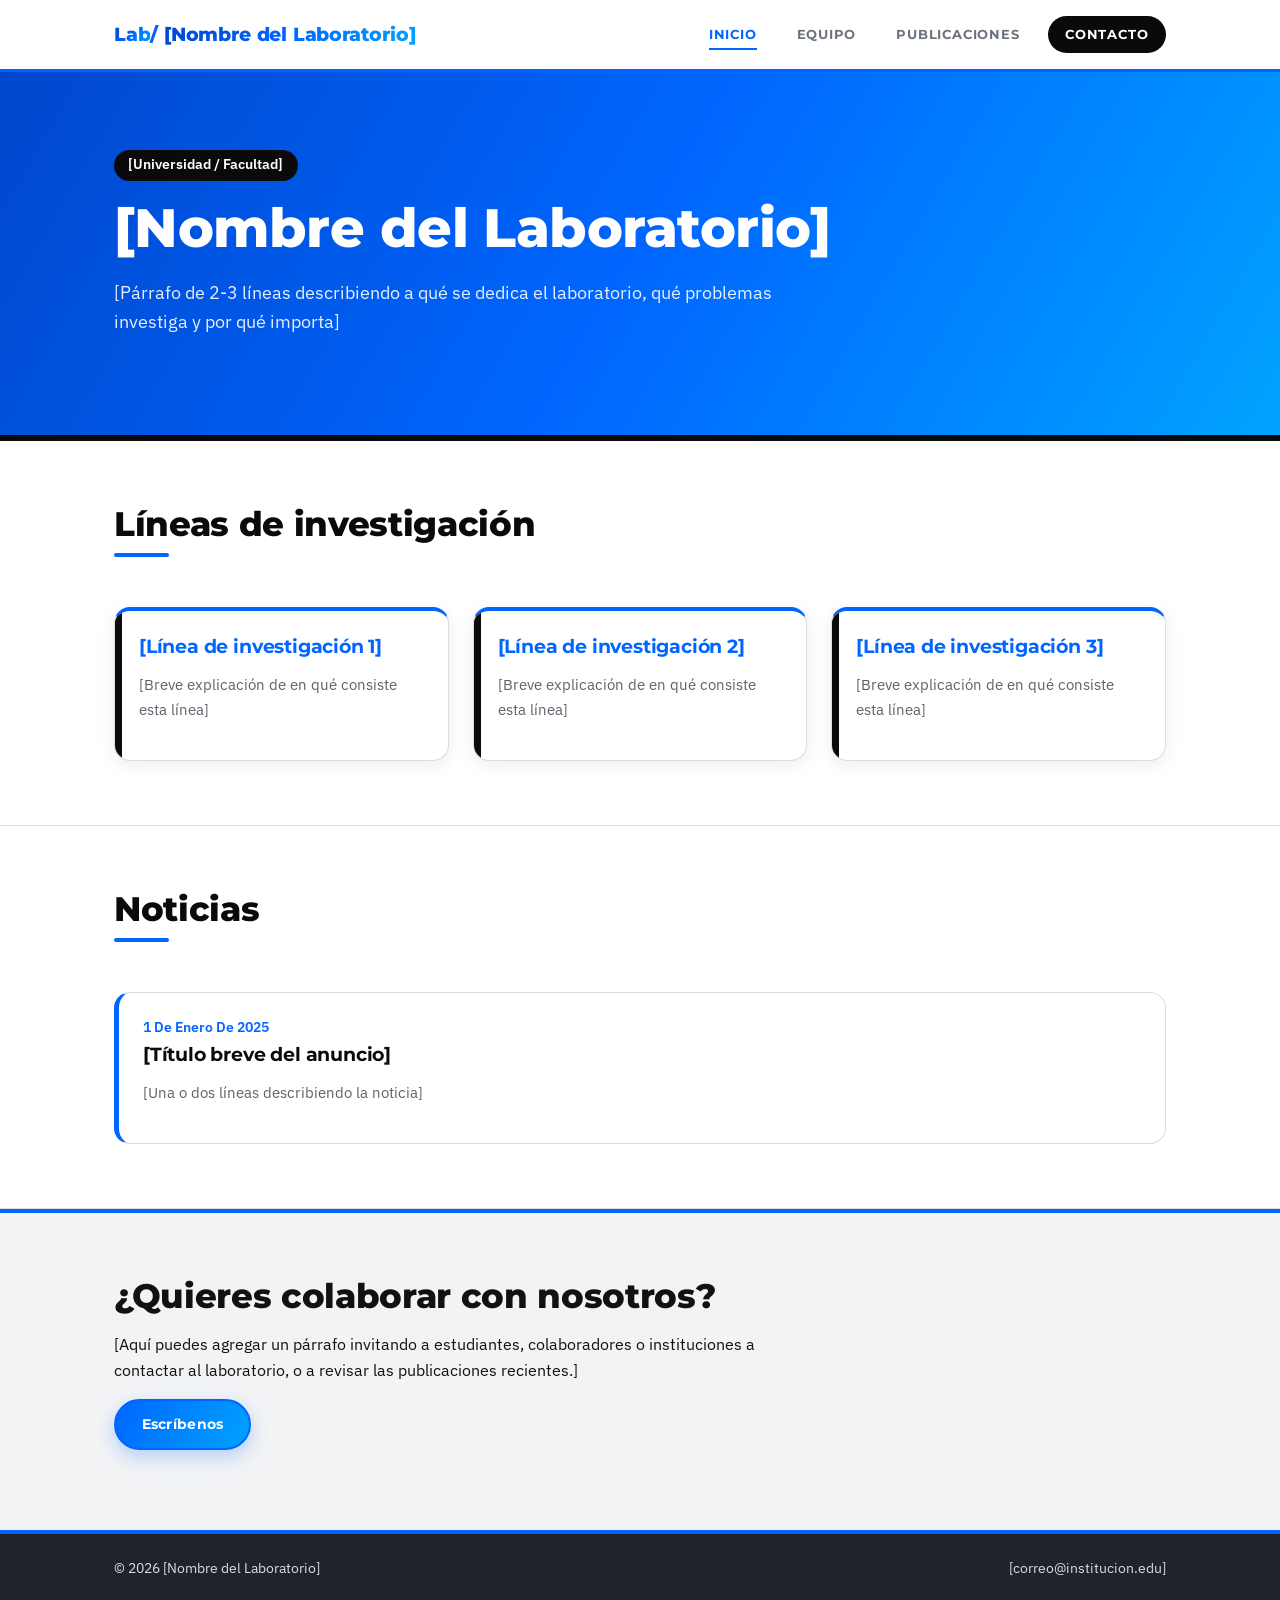
<file: lab/index.html>
<!DOCTYPE html>
<html lang="es">
<head>
  <meta charset="UTF-8">
  <meta name="viewport" content="width=device-width, initial-scale=1.0">
  <title>[Nombre del Laboratorio]</title>

  <!-- Descripción y etiquetas Open Graph: se completan por JavaScript
       (ver actualizarMetaEtiquetas() en js/main.js) con los datos de
       DATOS_LAB en contenido.js, así no hay que escribirlas a mano en
       cada página. -->
  <meta name="description" content="">
  <meta property="og:title" content="">
  <meta property="og:description" content="">
  <meta property="og:type" content="website">
  <meta property="og:locale" content="es_ES">
  <meta name="twitter:card" content="summary">

  <!-- Favicon de marcador de posición (ver assets/img/favicon.svg).
       Reemplaza ese archivo por el logo real cuando lo tengas. -->
  <link rel="icon" type="image/svg+xml" href="assets/img/favicon.svg">

  <link rel="stylesheet" href="css/style.css">
  <link rel="preconnect" href="https://fonts.googleapis.com">
  <link href="https://fonts.googleapis.com/css2?family=IBM+Plex+Sans:wght@400;500;600;700&family=Montserrat:wght@600;700;800;900&display=swap" rel="stylesheet">
</head>
<body>

  <!-- Enlace de accesibilidad: invisible hasta que se navega con Tab.
       Permite saltar directo al contenido sin pasar por el menú. -->
  <a class="skip-link" href="#main-content">Saltar al contenido principal</a>

  <!-- ============ ENCABEZADO (igual en todas las páginas) ============ -->
  <header class="site-header">
    <div class="container">
      <!-- El nombre del laboratorio en el logo se llena solo desde
           DATOS_LAB.nombre (contenido.js) vía el atributo data-lab. -->
      <a class="site-logo" href="index.html"><span>Lab</span>/ <span data-lab="nombre"></span></a>
      <button class="nav-toggle" aria-label="Abrir menú" aria-expanded="false">
        <svg viewBox="0 0 24 24" fill="none" stroke-width="2" stroke-linecap="round">
          <line x1="3" y1="6" x2="21" y2="6"></line>
          <line x1="3" y1="12" x2="21" y2="12"></line>
          <line x1="3" y1="18" x2="21" y2="18"></line>
        </svg>
      </button>
      <nav class="main-nav">
        <ul>
          <li><a href="index.html">Inicio</a></li>
          <li><a href="equipo.html">Equipo</a></li>
          <li><a href="publicaciones.html">Publicaciones</a></li>
          <li><a href="contacto.html">Contacto</a></li>
        </ul>
      </nav>
    </div>
  </header>

  <!-- id="main-content" es el destino del enlace "Saltar al contenido
       principal" de arriba, y agrupa semánticamente todo lo que no es
       encabezado ni pie de página (mejor accesibilidad y SEO). -->
  <main id="main-content">

    <!-- ============ HERO ============ -->
    <section class="hero">
      <div class="container">
        <p class="hero-eyebrow" data-lab="institucion"></p>
        <h1 data-lab="nombre"></h1>
        <p class="lead" data-lab="descripcion"></p>
      </div>
    </section>

    <!-- ============ LÍNEAS DE INVESTIGACIÓN ============ -->
    <section class="section">
      <div class="container">
        <div class="section-head">
          <h2>Líneas de investigación</h2>
        </div>
        <!-- Este contenedor lo llena main.js automáticamente a partir de
             LINEAS_INVESTIGACION en js/contenido.js -->
        <div class="research-grid" id="lineas-investigacion">
          <p class="empty-state">Cargando...</p>
        </div>
      </div>
    </section>

    <!-- ============ NOTICIAS / ANUNCIOS ============ -->
    <!-- main.js la llena a partir de NOTICIAS en js/contenido.js, ordenadas
         de la más reciente a la más antigua, y la oculta sola si el
         arreglo está vacío. -->
    <section class="section" id="seccion-noticias" hidden>
      <div class="container">
        <div class="section-head">
          <h2>Noticias</h2>
        </div>
        <div class="news-list" id="lista-noticias"></div>
      </div>
    </section>

    <!-- ============ RESUMEN / LLAMADO A LA ACCIÓN ============ -->
    <section class="section section-alt">
      <div class="container">
        <h2>¿Quieres colaborar con nosotros?</h2>
        <p>
          [Aquí puedes agregar un párrafo invitando a estudiantes, colaboradores
          o instituciones a contactar al laboratorio, o a revisar las
          publicaciones recientes.]
        </p>
        <p><a class="btn" href="contacto.html">Escríbenos</a></p>
      </div>
    </section>

  </main>

  <!-- ============ PIE DE PÁGINA (igual en todas las páginas) ============ -->
  <footer class="site-footer">
    <div class="container">
      <span>© <span id="anio-actual"></span> <span data-lab="nombre"></span></span>
      <span data-lab="correo"></span>
    </div>
  </footer>

  <script src="js/contenido.js"></script>
  <script src="js/main.js"></script>
</body>
</html>
</file>
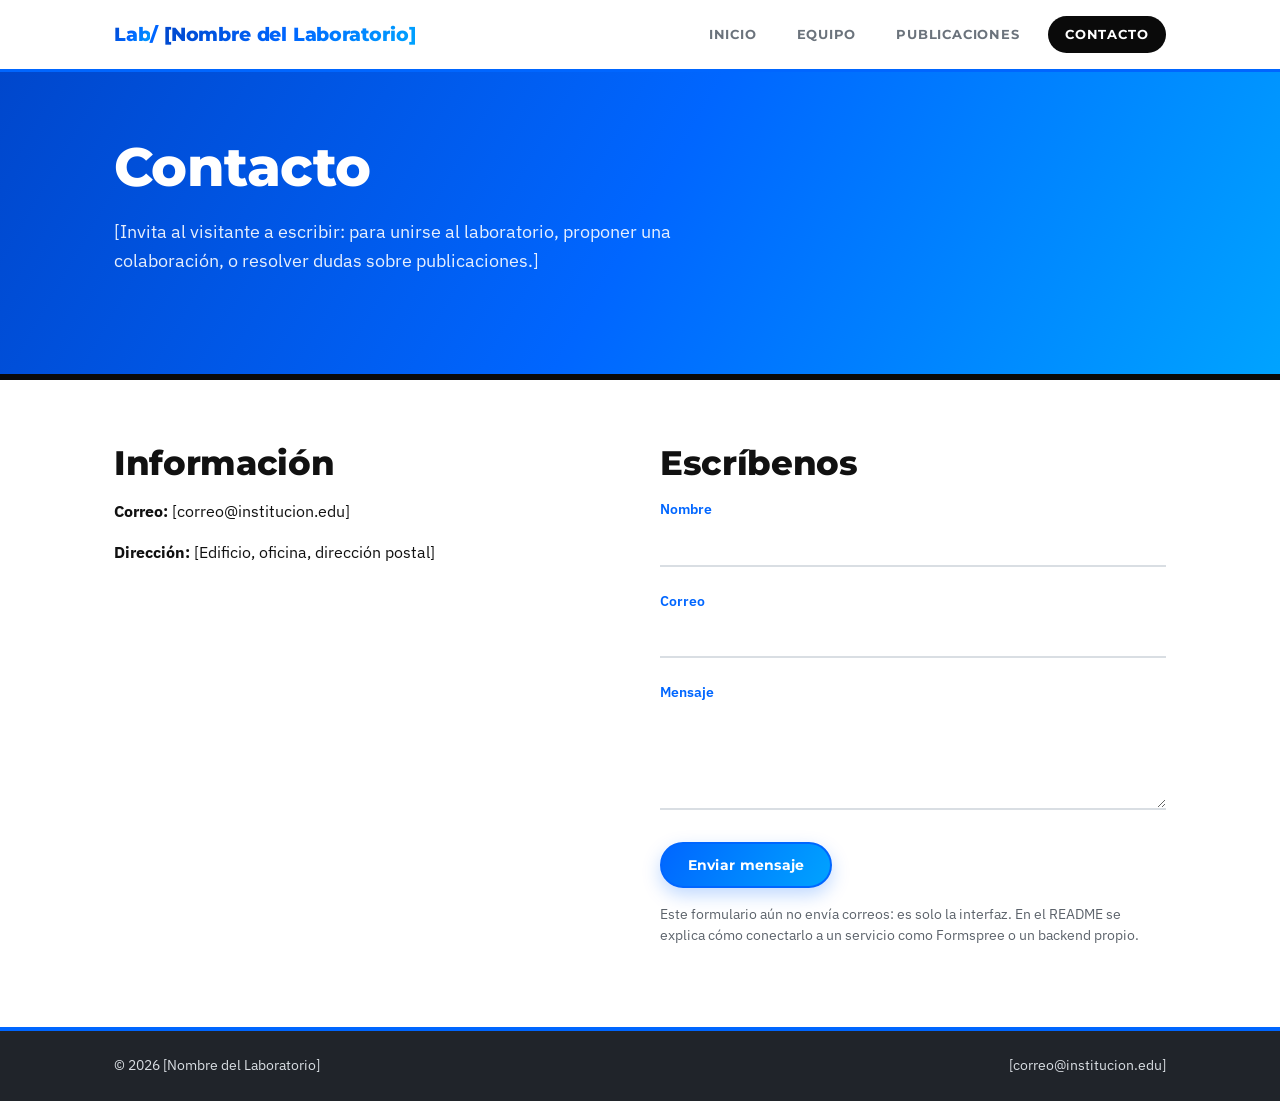
<file: lab/contacto.html>
<!DOCTYPE html>
<html lang="es">
<head>
  <meta charset="UTF-8">
  <meta name="viewport" content="width=device-width, initial-scale=1.0">
  <title>Contacto — [Nombre del Laboratorio]</title>

  <!-- Ver nota sobre estas etiquetas en index.html: se completan por
       JavaScript con los datos de contenido.js. -->
  <meta name="description" content="">
  <meta property="og:title" content="">
  <meta property="og:description" content="">
  <meta property="og:type" content="website">
  <meta property="og:locale" content="es_ES">
  <meta name="twitter:card" content="summary">

  <link rel="icon" type="image/svg+xml" href="assets/img/favicon.svg">

  <link rel="stylesheet" href="css/style.css">
  <link rel="preconnect" href="https://fonts.googleapis.com">
  <link href="https://fonts.googleapis.com/css2?family=IBM+Plex+Sans:wght@400;500;600;700&family=Montserrat:wght@600;700;800;900&display=swap" rel="stylesheet">
</head>
<body>

  <a class="skip-link" href="#main-content">Saltar al contenido principal</a>

  <header class="site-header">
    <div class="container">
      <a class="site-logo" href="index.html"><span>Lab</span>/ <span data-lab="nombre"></span></a>
      <button class="nav-toggle" aria-label="Abrir menú" aria-expanded="false">
        <svg viewBox="0 0 24 24" fill="none" stroke-width="2" stroke-linecap="round">
          <line x1="3" y1="6" x2="21" y2="6"></line>
          <line x1="3" y1="12" x2="21" y2="12"></line>
          <line x1="3" y1="18" x2="21" y2="18"></line>
        </svg>
      </button>
      <nav class="main-nav">
        <ul>
          <li><a href="index.html">Inicio</a></li>
          <li><a href="equipo.html">Equipo</a></li>
          <li><a href="publicaciones.html">Publicaciones</a></li>
          <li><a href="contacto.html">Contacto</a></li>
        </ul>
      </nav>
    </div>
  </header>

  <main id="main-content">

    <section class="hero">
      <div class="container">
        <h1>Contacto</h1>
        <p class="lead">
          [Invita al visitante a escribir: para unirse al laboratorio,
          proponer una colaboración, o resolver dudas sobre publicaciones.]
        </p>
      </div>
    </section>

    <section class="section">
      <div class="container contact-grid">
        <div>
          <h2>Información</h2>
          <p><strong>Correo:</strong> <span data-lab="correo"></span></p>
          <p><strong>Dirección:</strong> <span data-lab="direccion"></span></p>

          <!-- Redes / perfiles académicos: OPCIONAL. Se llenan desde
               DATOS_LAB.redes en contenido.js (Google Scholar, ORCID,
               LinkedIn, etc.). Si no completas ninguno, esta lista se
               queda oculta automáticamente (ver renderRedesSociales en
               js/main.js). -->
          <ul class="social-links" id="redes-sociales" hidden></ul>
        </div>

        <div>
          <h2>Escríbenos</h2>
          <!-- Formulario solo de interfaz: como el sitio es estático (sin
               backend), este formulario no envía nada todavía. Se explica
               en el README cómo conectarlo a un servicio real. El envío
               se maneja en initFormularioContacto() dentro de js/main.js. -->
          <form id="form-contacto">
            <div class="form-field">
              <label for="nombre">Nombre</label>
              <input type="text" id="nombre" name="nombre" required>
            </div>
            <div class="form-field">
              <label for="email">Correo</label>
              <input type="email" id="email" name="email" required>
            </div>
            <div class="form-field">
              <label for="mensaje">Mensaje</label>
              <textarea id="mensaje" name="mensaje" rows="4" required></textarea>
            </div>
            <button type="submit" class="btn">Enviar mensaje</button>
            <p class="form-note">
              Este formulario aún no envía correos: es solo la interfaz.
              En el README se explica cómo conectarlo a un servicio como
              Formspree o un backend propio.
            </p>
            <!-- role="status" + aria-live="polite": cuando main.js escribe
                 el mensaje de confirmación aquí, los lectores de pantalla
                 lo anuncian solos, sin necesidad de mover el foco. -->
            <p class="form-mensaje" id="form-mensaje" role="status" aria-live="polite"></p>
          </form>
        </div>
      </div>
    </section>

  </main>

  <footer class="site-footer">
    <div class="container">
      <span>© <span id="anio-actual"></span> <span data-lab="nombre"></span></span>
      <span data-lab="correo"></span>
    </div>
  </footer>

  <script src="js/contenido.js"></script>
  <script src="js/main.js"></script>
</body>
</html>
</file>
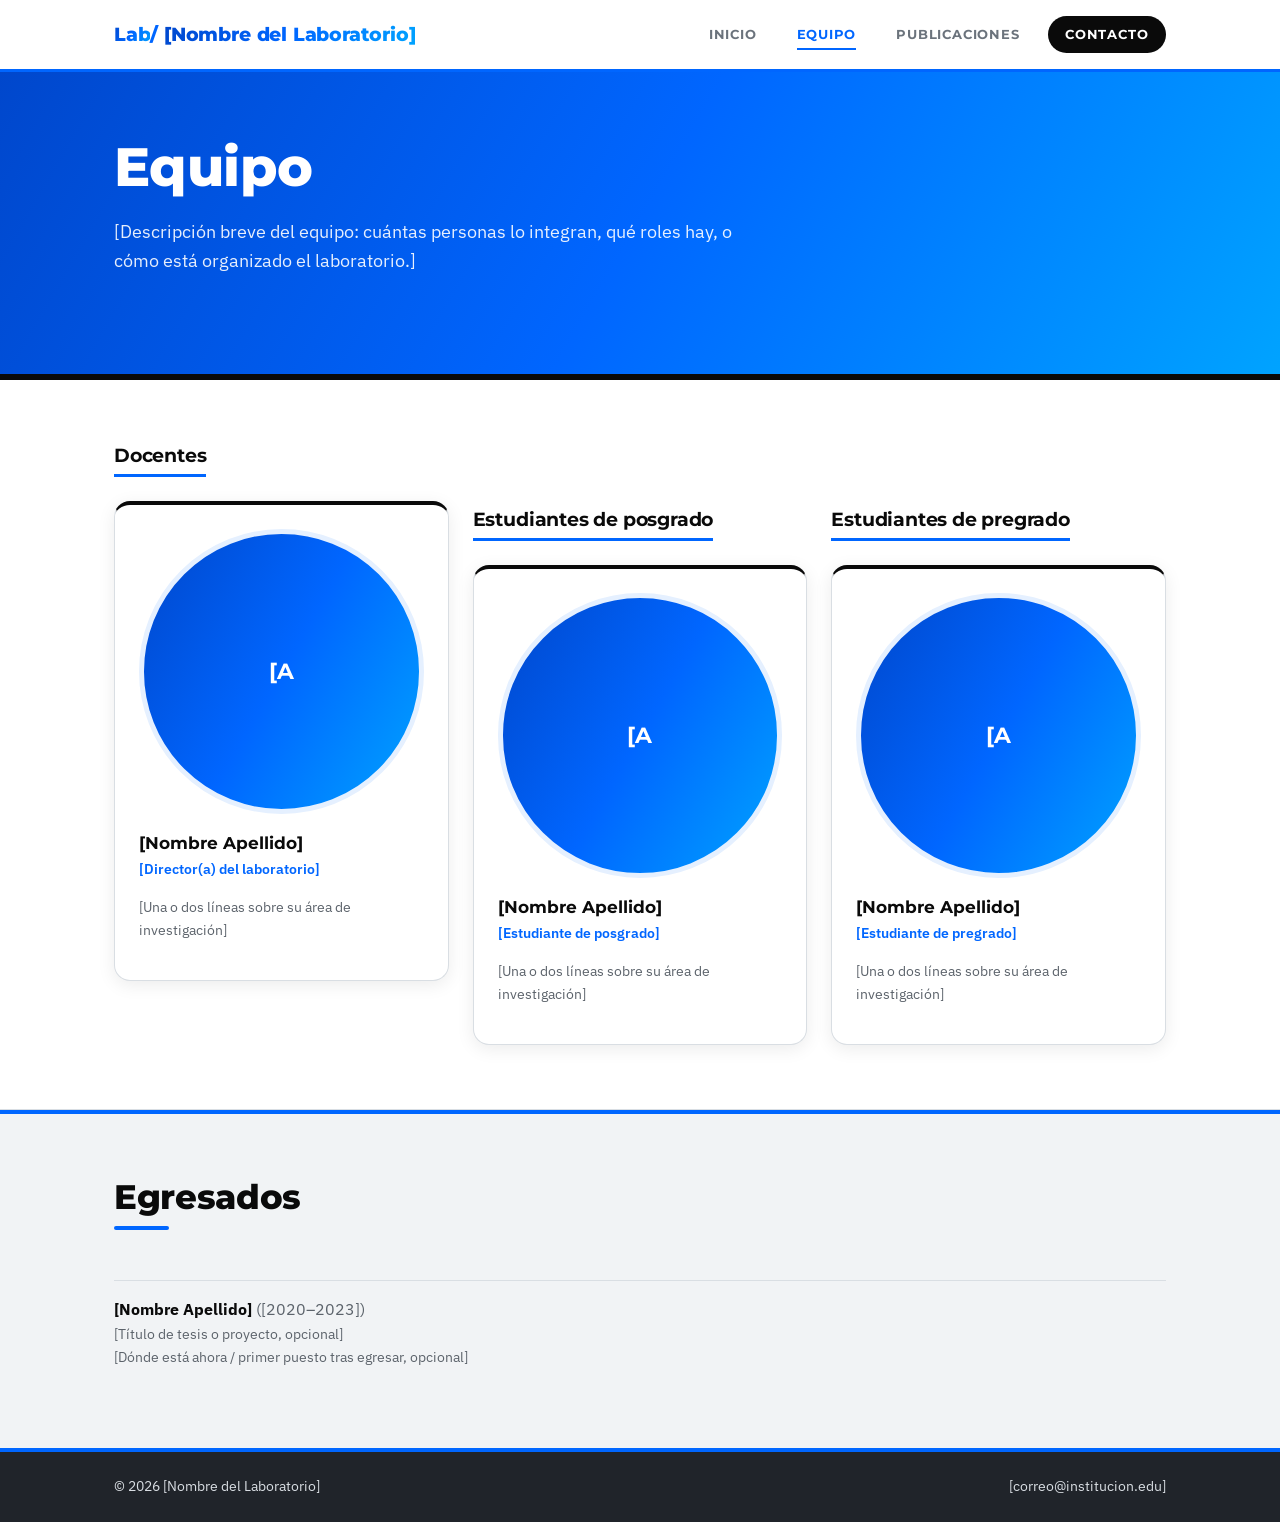
<file: lab/equipo.html>
<!DOCTYPE html>
<html lang="es">
<head>
  <meta charset="UTF-8">
  <meta name="viewport" content="width=device-width, initial-scale=1.0">
  <title>Equipo — [Nombre del Laboratorio]</title>

  <!-- Ver nota sobre estas etiquetas en index.html: se completan por
       JavaScript con los datos de contenido.js. -->
  <meta name="description" content="">
  <meta property="og:title" content="">
  <meta property="og:description" content="">
  <meta property="og:type" content="website">
  <meta property="og:locale" content="es_ES">
  <meta name="twitter:card" content="summary">

  <link rel="icon" type="image/svg+xml" href="assets/img/favicon.svg">

  <link rel="stylesheet" href="css/style.css">
  <link rel="preconnect" href="https://fonts.googleapis.com">
  <link href="https://fonts.googleapis.com/css2?family=IBM+Plex+Sans:wght@400;500;600;700&family=Montserrat:wght@600;700;800;900&display=swap" rel="stylesheet">
</head>
<body>

  <a class="skip-link" href="#main-content">Saltar al contenido principal</a>

  <header class="site-header">
    <div class="container">
      <a class="site-logo" href="index.html"><span>Lab</span>/ <span data-lab="nombre"></span></a>
      <button class="nav-toggle" aria-label="Abrir menú" aria-expanded="false">
        <svg viewBox="0 0 24 24" fill="none" stroke-width="2" stroke-linecap="round">
          <line x1="3" y1="6" x2="21" y2="6"></line>
          <line x1="3" y1="12" x2="21" y2="12"></line>
          <line x1="3" y1="18" x2="21" y2="18"></line>
        </svg>
      </button>
      <nav class="main-nav">
        <ul>
          <li><a href="index.html">Inicio</a></li>
          <li><a href="equipo.html">Equipo</a></li>
          <li><a href="publicaciones.html">Publicaciones</a></li>
          <li><a href="contacto.html">Contacto</a></li>
        </ul>
      </nav>
    </div>
  </header>

  <main id="main-content">

    <section class="hero">
      <div class="container">
        <h1>Equipo</h1>
        <p class="lead">
          [Descripción breve del equipo: cuántas personas lo integran, qué
          roles hay, o cómo está organizado el laboratorio.]
        </p>
      </div>
    </section>

    <section class="section">
      <div class="container">
        <!-- Este contenedor lo llena main.js a partir de INTEGRANTES en
             js/contenido.js, agrupando automáticamente por "categoria"
             (ver CATEGORIAS_EQUIPO). Para agregar/quitar personas, edita
             ese archivo — no esta página. -->
        <div class="team-grid" id="lista-equipo">
          <p class="empty-state">Cargando...</p>
        </div>
      </div>
    </section>

    <!-- Egresados: sección aparte, formato más simple (sin foto grande).
         main.js la oculta sola si EGRESADOS está vacío en contenido.js. -->
    <section class="section section-alt" id="seccion-egresados" hidden>
      <div class="container">
        <div class="section-head">
          <h2>Egresados</h2>
        </div>
        <ul class="alumni-list" id="lista-egresados"></ul>
      </div>
    </section>

  </main>

  <footer class="site-footer">
    <div class="container">
      <span>© <span id="anio-actual"></span> <span data-lab="nombre"></span></span>
      <span data-lab="correo"></span>
    </div>
  </footer>

  <script src="js/contenido.js"></script>
  <script src="js/main.js"></script>
</body>
</html>
</file>
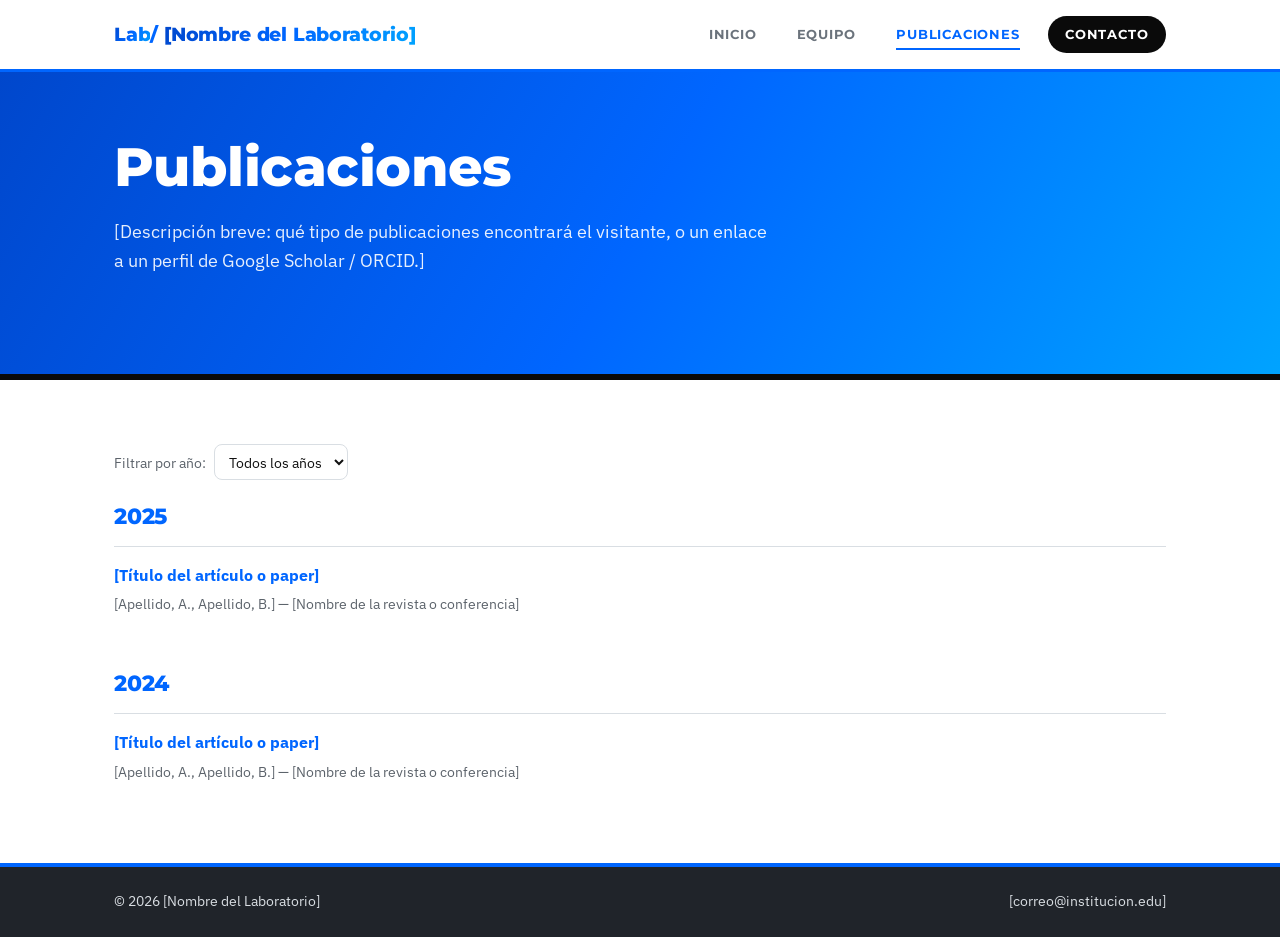
<file: lab/publicaciones.html>
<!DOCTYPE html>
<html lang="es">
<head>
  <meta charset="UTF-8">
  <meta name="viewport" content="width=device-width, initial-scale=1.0">
  <title>Publicaciones — [Nombre del Laboratorio]</title>

  <!-- Ver nota sobre estas etiquetas en index.html: se completan por
       JavaScript con los datos de contenido.js. -->
  <meta name="description" content="">
  <meta property="og:title" content="">
  <meta property="og:description" content="">
  <meta property="og:type" content="website">
  <meta property="og:locale" content="es_ES">
  <meta name="twitter:card" content="summary">

  <link rel="icon" type="image/svg+xml" href="assets/img/favicon.svg">

  <link rel="stylesheet" href="css/style.css">
  <link rel="preconnect" href="https://fonts.googleapis.com">
  <link href="https://fonts.googleapis.com/css2?family=IBM+Plex+Sans:wght@400;500;600;700&family=Montserrat:wght@600;700;800;900&display=swap" rel="stylesheet">
</head>
<body>

  <a class="skip-link" href="#main-content">Saltar al contenido principal</a>

  <header class="site-header">
    <div class="container">
      <a class="site-logo" href="index.html"><span>Lab</span>/ <span data-lab="nombre"></span></a>
      <button class="nav-toggle" aria-label="Abrir menú" aria-expanded="false">
        <svg viewBox="0 0 24 24" fill="none" stroke-width="2" stroke-linecap="round">
          <line x1="3" y1="6" x2="21" y2="6"></line>
          <line x1="3" y1="12" x2="21" y2="12"></line>
          <line x1="3" y1="18" x2="21" y2="18"></line>
        </svg>
      </button>
      <nav class="main-nav">
        <ul>
          <li><a href="index.html">Inicio</a></li>
          <li><a href="equipo.html">Equipo</a></li>
          <li><a href="publicaciones.html">Publicaciones</a></li>
          <li><a href="contacto.html">Contacto</a></li>
        </ul>
      </nav>
    </div>
  </header>

  <main id="main-content">

    <section class="hero">
      <div class="container">
        <h1>Publicaciones</h1>
        <p class="lead">
          [Descripción breve: qué tipo de publicaciones encontrará el
          visitante, o un enlace a un perfil de Google Scholar / ORCID.]
        </p>
      </div>
    </section>

    <section class="section">
      <div class="container">
        <!-- Filtro por año: main.js lo llena y lo muestra solo si hay más
             de un año distinto entre las publicaciones (renderPublicaciones
             en js/main.js). Si solo hay un año, queda oculto. -->
        <div class="pub-filtro" id="pub-filtro" hidden>
          <label for="filtro-anio">Filtrar por año:</label>
          <select id="filtro-anio"></select>
        </div>

        <!-- Este contenedor lo llena main.js a partir de PUBLICACIONES en
             js/contenido.js, agrupando automáticamente por año. -->
        <div id="lista-publicaciones">
          <p class="empty-state">Cargando...</p>
        </div>
      </div>
    </section>

  </main>

  <footer class="site-footer">
    <div class="container">
      <span>© <span id="anio-actual"></span> <span data-lab="nombre"></span></span>
      <span data-lab="correo"></span>
    </div>
  </footer>

  <script src="js/contenido.js"></script>
  <script src="js/main.js"></script>
</body>
</html>
</file>
<file: lab/css/style.css>
/* ==========================================================================
   VARIABLES DE DISEÑO
   Paleta AZUL ELÉCTRICO — azul, negro, blanco y tonalidades de gris.
   ========================================================================== */
:root {
  /* Colores principales */
  --bg: #FFFFFF;
  --bg-alt: #F1F3F5;
  --surface: #FFFFFF;

  /* Textos */
  --ink: #111111;
  --ink-soft: #5C636B;

  /* Identidad azul eléctrico */
  --accent: #0066FF;
  --accent-2: #00A3FF;
  --accent-soft: #E5F0FF;

  /* Detalles */
  --rule: #D9DEE3;
  --white: #FFFFFF;

  /* Escala de grises */
  --gray-dark: #20242A;
  --gray-medium: #6B737C;
  --gray-light: #EEF1F4;
  --black: #0A0A0A;

  /* Degradado azul eléctrico */
  --gradient-brand: linear-gradient(
    120deg,
    #0047CC 0%,
    #0066FF 50%,
    #00A3FF 100%
  );

  /* Degradado para botones */
  --gradient-cta: linear-gradient(
    120deg,
    #0066FF 0%,
    #00A3FF 100%
  );

  /* Tipografía */
  --font-display: "Montserrat", "Segoe UI", Arial, sans-serif;
  --font-body: "IBM Plex Sans", "Segoe UI", Arial, sans-serif;

  /* Layout */
  --max-width: 1100px;
  --space-1: 0.5rem;
  --space-2: 1rem;
  --space-3: 1.5rem;
  --space-4: 2.5rem;
  --space-5: 4rem;
  --radius: 16px;
}

/* ==========================================================================
   ENLACE "SALTAR AL CONTENIDO"
   ========================================================================== */
.skip-link {
  position: absolute;
  left: -999px;
  top: 0;
  z-index: 100;
  background: var(--black);
  color: var(--white);
  padding: 0.6rem 1rem;
  border-radius: 0 0 8px 0;
}

.skip-link:focus {
  left: 0;
}

/* ==========================================================================
   RESET BÁSICO
   ========================================================================== */
* {
  box-sizing: border-box;
}

html {
  scroll-behavior: smooth;
}

body {
  margin: 0;
  background: var(--bg);
  color: var(--ink);
  font-family: var(--font-body);
  line-height: 1.6;
  -webkit-font-smoothing: antialiased;
}

img {
  max-width: 100%;
  display: block;
}

a {
  color: var(--accent);
  text-decoration: none;
}

a:hover,
a:focus-visible {
  text-decoration: underline;
}

a:focus-visible,
button:focus-visible {
  outline: 2px solid var(--accent);
  outline-offset: 2px;
}

h1,
h2,
h3 {
  font-family: var(--font-display);
  font-weight: 800;
  line-height: 1.15;
  letter-spacing: -0.01em;
  margin: 0 0 var(--space-2);
  color: var(--ink);
}

h1 {
  font-size: clamp(2.1rem, 4.4vw, 3.4rem);
}

h2 {
  font-size: clamp(1.5rem, 3vw, 2.1rem);
}

h3 {
  font-size: 1.2rem;
  font-weight: 700;
}

p {
  max-width: 65ch;
}

.container {
  max-width: var(--max-width);
  margin: 0 auto;
  padding: 0 var(--space-3);
}

/* ==========================================================================
   ENCABEZADO / NAVEGACIÓN
   ========================================================================== */
.site-header {
  border-bottom: 3px solid var(--accent);
  background: rgba(255, 255, 255, 0.97);
  position: sticky;
  top: 0;
  z-index: 10;
}

.site-header .container {
  display: flex;
  align-items: center;
  justify-content: space-between;
  padding-top: var(--space-2);
  padding-bottom: var(--space-2);
}

.site-logo {
  font-family: var(--font-display);
  font-weight: 800;
  font-size: 1.2rem;
  color: var(--black);
  letter-spacing: -0.01em;
}

.site-logo span {
  background: var(--gradient-brand);
  -webkit-background-clip: text;
  -webkit-text-fill-color: transparent;
  background-clip: text;
}

/* El "/" del logo conserva el azul eléctrico */
.site-logo {
  color: var(--accent);
}

.nav-toggle {
  display: none;
  background: var(--surface);
  border: 1px solid var(--accent);
  border-radius: 8px;
  padding: 0.4rem 0.6rem;
  cursor: pointer;
}

.nav-toggle svg {
  width: 20px;
  height: 20px;
  stroke: var(--accent);
}

.main-nav ul {
  display: flex;
  align-items: center;
  gap: var(--space-2);
  list-style: none;
  margin: 0;
  padding: 0;
}

.main-nav a {
  display: inline-block;
  color: var(--gray-medium);
  font-family: var(--font-display);
  font-size: 0.82rem;
  font-weight: 700;
  text-transform: uppercase;
  letter-spacing: 0.06em;
  padding: 0.5rem 0.75rem;
  position: relative;
}

.main-nav a::after {
  content: "";
  position: absolute;
  left: 0.75rem;
  right: 0.75rem;
  bottom: 0.2rem;
  height: 2px;
  background: var(--accent);
  transform: scaleX(0);
  transition: transform 0.25s ease;
}

.main-nav a[aria-current="page"],
.main-nav a:hover {
  color: var(--accent);
}

.main-nav a[aria-current="page"]::after,
.main-nav a:hover::after {
  transform: scaleX(1);
}

/* Botón de contacto */
.main-nav li:last-child a {
  background: var(--black);
  color: var(--white);
  border-radius: 999px;
  padding: 0.5rem 1.1rem;
}

.main-nav li:last-child a::after {
  display: none;
}

.main-nav li:last-child a:hover {
  background: var(--accent);
  color: var(--white);
  opacity: 1;
}

/* Navegación responsive */
@media (max-width: 720px) {
  .nav-toggle {
    display: inline-flex;
  }

  .main-nav {
    display: none;
    width: 100%;
    border-top: 1px solid var(--rule);
  }

  .main-nav.is-open {
    display: block;
  }

  .main-nav ul {
    flex-direction: column;
    align-items: flex-start;
    gap: 0;
    padding: var(--space-2) 0;
  }

  .main-nav li {
    padding: var(--space-1) 0;
    width: 100%;
  }

  .main-nav li:last-child a {
    display: inline-block;
  }

  .site-header .container {
    flex-wrap: wrap;
  }
}

/* ==========================================================================
   HERO
   ========================================================================== */
.hero {
  padding: var(--space-5) 0 calc(var(--space-5) + var(--space-2));
  background: var(--gradient-brand);
  color: var(--white);
  border-bottom: 6px solid var(--black);
}

.hero-eyebrow {
  display: inline-block;
  color: var(--white);
  background: var(--black);
  border-radius: 999px;
  padding: 0.3rem 0.9rem;
  font-size: 0.85rem;
  font-weight: 600;
  margin-bottom: var(--space-2);
}

.hero h1 {
  color: var(--white);
}

.hero p.lead {
  font-size: 1.15rem;
  color: rgba(255, 255, 255, 0.9);
  max-width: 60ch;
}

/* ==========================================================================
   SECCIONES GENERALES
   ========================================================================== */
.section {
  padding: var(--space-5) 0;
  border-bottom: 1px solid var(--rule);
}

.section:last-of-type {
  border-bottom: none;
}

.section-alt {
  background: var(--bg-alt);
  border-top: 4px solid var(--accent);
}

.section-head {
  margin-bottom: var(--space-4);
}

.section-head h2 {
  color: var(--black);
  position: relative;
  padding-bottom: 0.6rem;
}

.section-head h2::after {
  content: "";
  display: block;
  width: 55px;
  height: 4px;
  background: var(--accent);
  margin-top: 0.6rem;
  border-radius: 2px;
}

/* ==========================================================================
   TARJETAS DE LÍNEAS DE INVESTIGACIÓN
   ========================================================================== */
.research-grid {
  display: grid;
  grid-template-columns: repeat(auto-fit, minmax(240px, 1fr));
  gap: var(--space-3);
}

.research-card {
  background: var(--surface);
  border: 1px solid var(--rule);
  border-radius: var(--radius);
  padding: var(--space-3);
  box-shadow: 0 4px 18px rgba(10, 10, 10, 0.08);
  position: relative;
  overflow: hidden;
  border-top: 4px solid var(--accent);
}

.research-card::before {
  content: "";
  position: absolute;
  top: 0;
  left: 0;
  width: 7px;
  height: 100%;
  background: var(--black);
}

.research-card h3 {
  margin-bottom: var(--space-1);
  color: var(--accent);
}

.research-card p {
  color: var(--ink-soft);
  font-size: 0.95rem;
}

/* ==========================================================================
   TARJETAS DE INTEGRANTES DEL EQUIPO
   ========================================================================== */
.team-grid {
  display: grid;
  grid-template-columns: repeat(auto-fit, minmax(220px, 1fr));
  gap: var(--space-3);
}

.member-card {
  text-align: left;
  background: var(--surface);
  border: 1px solid var(--rule);
  border-radius: var(--radius);
  padding: var(--space-3);
  box-shadow: 0 4px 18px rgba(10, 10, 10, 0.08);
  border-top: 4px solid var(--black);
}

.member-photo {
  width: 100%;
  aspect-ratio: 1 / 1;
  border-radius: 50%;
  background: var(--gradient-brand);
  border: 5px solid var(--accent-soft);
  margin-bottom: var(--space-2);
  overflow: hidden;
  display: flex;
  align-items: center;
  justify-content: center;
  color: var(--white);
  font-family: var(--font-display);
  font-weight: 700;
  font-size: 1.4rem;
}

.member-photo img {
  width: 100%;
  height: 100%;
  object-fit: cover;
}

.member-name {
  font-family: var(--font-display);
  font-weight: 700;
  font-size: 1.05rem;
  margin-bottom: 0.15rem;
  color: var(--black);
}

.member-role {
  color: var(--accent);
  font-size: 0.85rem;
  font-weight: 600;
  margin-bottom: var(--space-1);
}

.member-bio {
  color: var(--ink-soft);
  font-size: 0.9rem;
}

/* ==========================================================================
   LISTA DE PUBLICACIONES
   ========================================================================== */
.pub-filtro {
  display: flex;
  align-items: center;
  gap: var(--space-1);
  margin-bottom: var(--space-3);
}

.pub-filtro label {
  font-size: 0.9rem;
  color: var(--ink-soft);
}

.pub-filtro select {
  padding: 0.4rem 0.6rem;
  border: 1px solid var(--rule);
  border-radius: 8px;
  font-family: var(--font-body);
  font-size: 0.9rem;
  background: var(--surface);
  color: var(--ink);
}

.pub-year {
  color: var(--accent);
  font-family: var(--font-display);
  font-weight: 800;
  font-size: 1.4rem;
  margin: var(--space-4) 0 var(--space-2);
}

.pub-year:first-of-type {
  margin-top: 0;
}

.pub-item {
  padding: var(--space-2) 0;
  border-top: 1px solid var(--rule);
}

.pub-title {
  font-weight: 700;
  color: var(--accent);
  margin-bottom: 0.25rem;
}

.pub-meta {
  color: var(--ink-soft);
  font-size: 0.9rem;
}

/* ==========================================================================
   FORMULARIO DE CONTACTO
   ========================================================================== */
.contact-grid {
  display: grid;
  grid-template-columns: 1fr 1fr;
  gap: var(--space-4);
}

@media (max-width: 720px) {
  .contact-grid {
    grid-template-columns: 1fr;
  }
}

.form-field {
  margin-bottom: var(--space-3);
}

.form-field label {
  display: block;
  font-size: 0.85rem;
  font-weight: 600;
  color: var(--accent);
  margin-bottom: 0.3rem;
}

.form-field input,
.form-field textarea {
  width: 100%;
  padding: 0.6rem 0.2rem;
  border: none;
  border-bottom: 2px solid var(--rule);
  border-radius: 0;
  font-family: var(--font-body);
  font-size: 0.95rem;
  background: transparent;
  color: var(--ink);
}

.form-field input:focus,
.form-field textarea:focus {
  outline: none;
  border-bottom-color: var(--accent);
}

/* Botón azul eléctrico */
.btn {
  display: inline-block;
  background: var(--gradient-cta);
  color: var(--white);
  border: 2px solid var(--accent);
  padding: 0.75rem 1.6rem;
  border-radius: 999px;
  font-family: var(--font-display);
  font-weight: 700;
  font-size: 0.9rem;
  letter-spacing: 0.02em;
  cursor: pointer;
  transition: transform 0.2s ease, box-shadow 0.2s ease;
  box-shadow: 0 7px 18px rgba(0, 102, 255, 0.25);
}

.btn:hover {
  transform: translateY(-1px);
  box-shadow: 0 9px 22px rgba(0, 102, 255, 0.35);
  text-decoration: none;
  opacity: 1;
  background: var(--black);
  color: var(--white);
}

.form-note {
  font-size: 0.85rem;
  color: var(--ink-soft);
  margin-top: var(--space-2);
}

.form-mensaje:not(:empty) {
  margin-top: var(--space-2);
  padding: var(--space-2);
  border-radius: 8px;
  background: var(--accent-soft);
  border-left: 4px solid var(--accent);
  color: var(--ink);
  font-size: 0.9rem;
}

/* ==========================================================================
   EQUIPO — categorías y egresados
   ========================================================================== */
.team-category {
  margin-top: var(--space-5);
}

.team-category:first-child {
  margin-top: 0;
}

.team-category-title {
  color: var(--black);
  border-bottom: 3px solid var(--accent);
  display: inline-block;
  padding-bottom: var(--space-1);
  margin-bottom: var(--space-3);
}

.alumni-list {
  list-style: none;
  margin: 0;
  padding: 0;
}

.alumni-item {
  padding: var(--space-2) 0;
  border-top: 1px solid var(--rule);
}

.alumni-name {
  font-weight: 700;
  color: var(--black);
}

.alumni-periodo {
  font-weight: 400;
  color: var(--ink-soft);
}

.alumni-meta {
  color: var(--ink-soft);
  font-size: 0.9rem;
}

/* ==========================================================================
   NOTICIAS / ANUNCIOS
   ========================================================================== */
.news-list {
  display: flex;
  flex-direction: column;
  gap: var(--space-3);
}

.news-item {
  background: var(--surface);
  border: 1px solid var(--rule);
  border-left: 5px solid var(--accent);
  border-radius: var(--radius);
  padding: var(--space-3);
}

.news-date {
  display: block;
  color: var(--accent);
  font-weight: 600;
  font-size: 0.85rem;
  margin-bottom: 0.25rem;
  text-transform: capitalize;
}

.news-title {
  color: var(--black);
  margin-bottom: 0.25rem;
}

.news-summary {
  color: var(--ink-soft);
  font-size: 0.95rem;
}

/* ==========================================================================
   REDES / PERFILES ACADÉMICOS
   ========================================================================== */
.social-links {
  list-style: none;
  margin: var(--space-2) 0 0;
  padding: 0;
  display: flex;
  flex-wrap: wrap;
  gap: var(--space-2);
}

.social-links a {
  font-size: 0.85rem;
  font-weight: 600;
  color: var(--accent);
  border-bottom: none;
  background: var(--accent-soft);
  border: 1px solid #B8D4FF;
  border-radius: 999px;
  padding: 0.35rem 0.9rem;
}

.social-links a:hover {
  text-decoration: none;
  background: var(--accent);
  color: var(--white);
  border-color: var(--accent);
}

/* ==========================================================================
   ESTADOS DE CARGA / VACÍO
   ========================================================================== */
.empty-state {
  color: var(--ink-soft);
  font-style: italic;
  font-size: 0.9rem;
}

/* ==========================================================================
   PIE DE PÁGINA
   ========================================================================== */
.site-footer {
  border-top: 4px solid var(--accent);
  padding: var(--space-3) 0;
  background: var(--gray-dark);
  color: #D9DEE3;
  font-size: 0.85rem;
}

.site-footer .container {
  display: flex;
  justify-content: space-between;
  flex-wrap: wrap;
  gap: var(--space-1);
}

/* ==========================================================================
   MOVIMIENTO REDUCIDO
   ========================================================================== */
@media (prefers-reduced-motion: reduce) {
  html {
    scroll-behavior: auto;
  }
}

/* ==========================================================================
   BOTÓN "VOLVER ARRIBA"
   ========================================================================== */
.back-to-top {
  position: fixed;
  right: var(--space-3);
  bottom: var(--space-3);
  width: 2.75rem;
  height: 2.75rem;
  border-radius: 50%;
  border: 2px solid var(--accent);
  background: var(--gradient-cta);
  color: var(--white);
  font-size: 1.2rem;
  line-height: 1;
  cursor: pointer;
  box-shadow: 0 7px 18px rgba(0, 102, 255, 0.25);
  z-index: 20;
  transition: transform 0.2s ease;
}

.back-to-top:hover {
  transform: translateY(-2px);
  opacity: 1;
}
</file>
